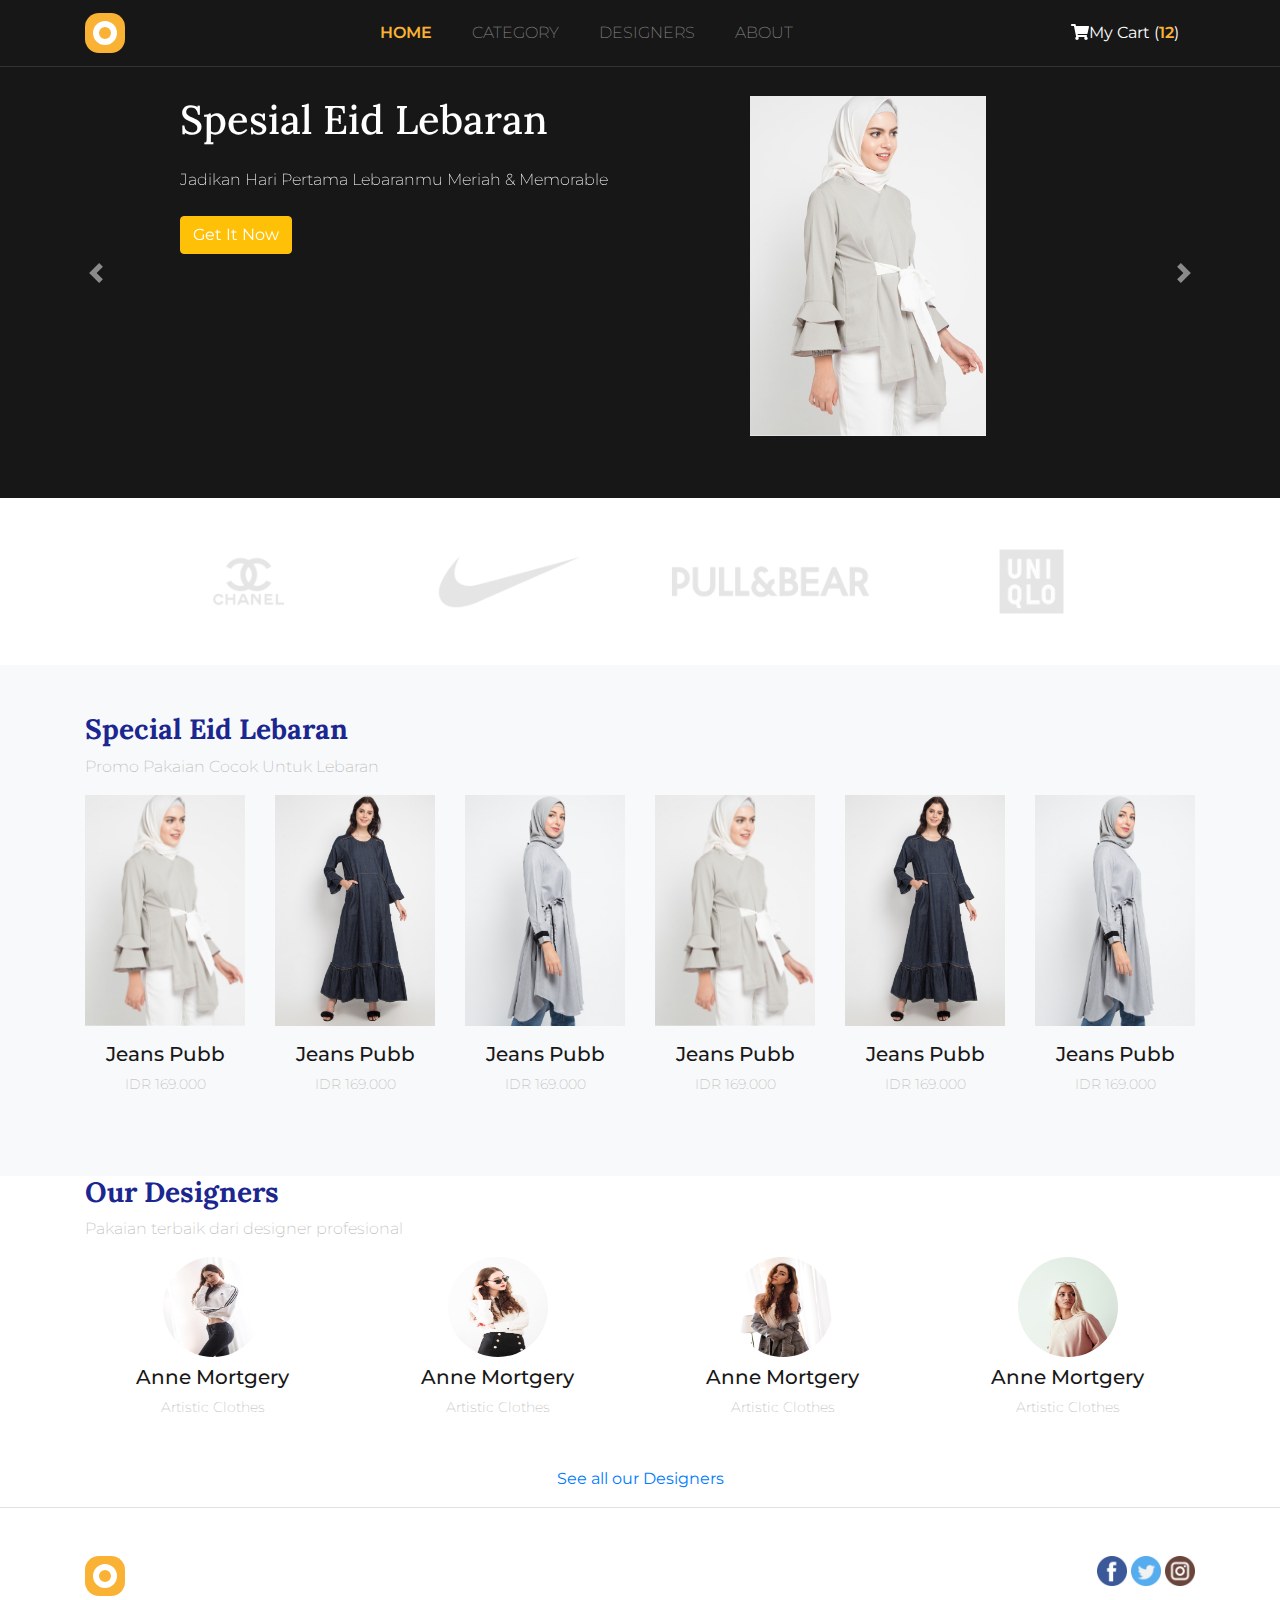
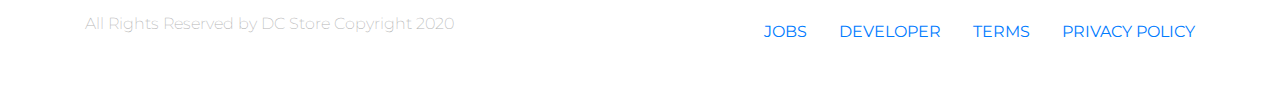
<file: index.html>
<!doctype html>
<html lang="en">

<head>
    <!-- Required meta tags -->
    <meta charset="utf-8">
    <meta name="viewport" content="width=device-width, initial-scale=1, shrink-to-fit=no">

    <!-- Bootstrap CSS -->
    <link rel="stylesheet" href="css/bootstrap.css">

    <!-- Font Awesome -->
    <link rel="stylesheet" href="css/all.css">

    <!-- Font Google -->
    <link
        href="https://fonts.googleapis.com/css2?family=Lora:wght@400;600&family=Montserrat:wght@200;400;600&display=swap"
        rel="stylesheet">

    <!-- Link CSS -->
    <link rel="stylesheet" href="css/style.css">

    <title>DC Store</title>
</head>

<body>

    <!-- Navbar -->
    <nav class="navbar navbar-expand-lg navbar-dark fixed-top">
        <div class="container">
            <a class="navbar-brand" href="#">
                <img src="images/logo_small.png" alt="Logo">
            </a>
            <button class="navbar-toggler" type="button" data-toggle="collapse" data-target="#navbarNav"
                aria-controls="navbarNav" aria-expanded="false" aria-label="Toggle navigation">
                <span class="navbar-toggler-icon"></span>
            </button>
            <div class="collapse navbar-collapse" id="navbarNav">
                <ul class="navbar-nav text-uppercase mx-auto">
                    <li class="nav-item active">
                        <a class="nav-link" href="#">Home <span class="sr-only">(current)</span></a>
                    </li>
                    <li class="nav-item">
                        <a class="nav-link" href="#">Category</a>
                    </li>
                    <li class="nav-item">
                        <a class="nav-link" href="#">Designers</a>
                    </li>
                    <li class="nav-item">
                        <a class="nav-link" href="#">About</a>
                    </li>
                </ul>
                <a href="#" class="nav-link text-white"><i class="fas fa-shopping-cart"></i>My Cart
                    (<span>12</span>)</a>
            </div>
        </div>
    </nav>
    <!-- End of Navbar -->



    <!-- Carousel -->
    <div id="carouselExampleControls" class="carousel slide mt-5" data-ride="carousel">
        <div class="carousel-inner">
            <div class="container">

                <div class="carousel-item active">
                    <div class="row pt-5 justify-content-center">
                        <div class="col-9 col-sm-4 col-md-6 col-lg-5 ">
                            <h1 class="mb-4">Spesial Eid Lebaran</h1>
                            <p class="mb-4">Jadikan Hari Pertama Lebaranmu Meriah & Memorable</p>
                            <a href="#" class="btn btn-warning text-white">Get It Now</a>
                        </div>
                        <div class="col-3 col-sm-6 col-md-4 col-lg-4 d-none d-sm-block offset-1">
                            <img src="images/p.png" class="img-fluid">
                        </div>
                    </div>
                </div>

                <div class="carousel-item">
                    <div class="row pt-5 justify-content-center">
                        <div class="col-9 col-sm-4 col-md-6 col-lg-5 ">
                            <h1 class="mb-4">Spesial Eid Lebaran</h1>
                            <p class="mb-4">Jadikan Hari Pertama Lebaranmu Meriah & Memorable</p>
                            <a href="#" class="btn btn-warning text-white">Get It Now</a>
                        </div>
                        <div class="col-3 col-sm-6 col-md-4 col-lg-4 d-none d-sm-block offset-1">
                            <img src="images/p.png" class="img-fluid">
                        </div>
                    </div>
                </div>

                <div class="carousel-item">
                    <div class="row pt-5 justify-content-center">
                        <div class="col-9 col-sm-4 col-md-6 col-lg-5 ">
                            <h1 class="mb-4">Spesial Eid Lebaran</h1>
                            <p class="mb-4">Jadikan Hari Pertama Lebaranmu Meriah & Memorable</p>
                            <a href="#" class="btn btn-warning text-white">Get It Now</a>
                        </div>
                        <div class="col-3 col-sm-6 col-md-4 col-lg-4 d-none d-sm-block offset-1">
                            <img src="images/p.png" class="img-fluid">
                        </div>
                    </div>
                </div>
            </div>

        </div>
        <a class="carousel-control-prev" href="#carouselExampleControls" role="button" data-slide="prev">
            <span class="carousel-control-prev-icon" aria-hidden="true"></span>
            <span class="sr-only">Previous</span>
        </a>
        <a class="carousel-control-next" href="#carouselExampleControls" role="button" data-slide="next">
            <span class="carousel-control-next-icon" aria-hidden="true"></span>
            <span class="sr-only">Next</span>
        </a>
    </div>
    <!-- End of Carousel -->


    <!-- Brands -->
    <section>
        <div class="container">
            <div class="row p-5 text-center">
                <div class="col-md">
                    <img src="images/cc.png" class="img-fluid">
                </div>
                <div class="col-md">
                    <img src="images/nike.png" class="img-fluid">
                </div>
                <div class="col-md">
                    <img src="images/pnb.png" class="img-fluid">
                </div>
                <div class="col-md">
                    <img src="images/uniqlo.png" class="img-fluid">
                </div>
            </div>

        </div>
        </div>
    </section>
    <!-- End of Brands -->



    <!-- Features -->
    <section class="features bg-light p-5">
        <div class="container">
            <div class="row">
                <div class="col">
                    <h3>Special Eid Lebaran</h3>
                    <p>Promo Pakaian Cocok Untuk Lebaran</p>
                </div>
            </div>

            <div class="row">
                <div class="col-6 col-sm-4 col-md-3 col-lg-2">
                    <figure class="figure">
                        <div class="figure-img">
                            <img src="images/p-1.png" class="figure-img img-fluid ">
                            <a href="" class="d-flex justify-content-center">
                                <img src="images/eye1.png" class="align-self-center">
                            </a>
                        </div>
                        <figcaption class="figure-caption text-center">
                            <h5>Jeans Pubb</h5>
                            <p>IDR 169.000</p>
                        </figcaption>
                    </figure>
                </div>
                <div class="col-6 col-sm-4 col-md-3 col-lg-2">
                    <figure class="figure">
                        <div class="figure-img">
                            <img src="images/p-2.png" class="figure-img img-fluid ">
                            <a href="" class="d-flex justify-content-center">
                                <img src="images/eye1.png" class="align-self-center">
                            </a>
                        </div>
                        <figcaption class="figure-caption text-center">
                            <h5>Jeans Pubb</h5>
                            <p>IDR 169.000</p>
                        </figcaption>
                    </figure>
                </div>
                <div class="col-6 col-sm-4 col-md-3 col-lg-2">
                    <figure class="figure">
                        <div class="figure-img">
                            <img src="images/p2.png" class="figure-img img-fluid ">
                            <a href="" class="d-flex justify-content-center">
                                <img src="images/eye1.png" class="align-self-center">
                            </a>
                        </div>
                        <figcaption class="figure-caption text-center">
                            <h5>Jeans Pubb</h5>
                            <p>IDR 169.000</p>
                        </figcaption>
                    </figure>
                </div>
                <div class="col-6 col-sm-4 col-md-3 col-lg-2">
                    <figure class="figure">
                        <div class="figure-img">
                            <img src="images/p-1.png" class="figure-img img-fluid ">
                            <a href="" class="d-flex justify-content-center">
                                <img src="images/eye1.png" class="align-self-center">
                            </a>
                        </div>
                        <figcaption class="figure-caption text-center">
                            <h5>Jeans Pubb</h5>
                            <p>IDR 169.000</p>
                        </figcaption>
                    </figure>
                </div>
                <div class="col-6 col-sm-4 col-md-3 col-lg-2">
                    <figure class="figure">
                        <div class="figure-img">
                            <img src="images/p-2.png" class="figure-img img-fluid ">
                            <a href="" class="d-flex justify-content-center">
                                <img src="images/eye1.png" class="align-self-center">
                            </a>
                        </div>
                        <figcaption class="figure-caption text-center">
                            <h5>Jeans Pubb</h5>
                            <p>IDR 169.000</p>
                        </figcaption>
                    </figure>
                </div>
                <div class="col-6 col-sm-4 col-md-3 col-lg-2">
                    <figure class="figure">
                        <div class="figure-img">
                            <img src="images/p2.png" class="figure-img img-fluid ">
                            <a href="" class="d-flex justify-content-center">
                                <img src="images/eye1.png" class="align-self-center">
                            </a>
                        </div>
                        <figcaption class="figure-caption text-center">
                            <h5>Jeans Pubb</h5>
                            <p>IDR 169.000</p>
                        </figcaption>
                    </figure>
                </div>
            </div>

        </div>
    </section>
    <!-- End of Features -->


    <!-- Designer -->
    <section class="designers p">
        <div class="container">
            <div class="row">
                <div class="col">
                    <h3>Our Designers</h3>
                    <p>Pakaian terbaik dari designer profesional</p>
                </div>
            </div>


            <div class="row">
                <div class="col-6 col-sm-6 col-md-3 col-lg-3 text-center">
                    <figure class="figure">
                        <img src="images/g1.jpg" class="figure-img img-fluid designer-foto">
                        <figcaption class="figure-caption text-center">
                            <h5>Anne Mortgery</h5>
                            <p>Artistic Clothes</p>
                        </figcaption>
                    </figure>
                </div>
                <div class="col-6 col-sm-6 col-md-3 col-lg-3 text-center">
                    <figure class="figure">
                        <img src="images/g2.jpg" class="figure-img img-fluid designer-foto">
                        <figcaption class="figure-caption text-center">
                            <h5>Anne Mortgery</h5>
                            <p>Artistic Clothes</p>
                        </figcaption>
                    </figure>
                </div>
                <div class="col-6 col-sm-6 col-md-3 col-lg-3 text-center">
                    <figure class="figure">
                        <img src="images/g3.jpg" class="figure-img img-fluid designer-foto">
                        <figcaption class="figure-caption text-center">
                            <h5>Anne Mortgery</h5>
                            <p>Artistic Clothes</p>
                        </figcaption>
                    </figure>
                </div>
                <div class="col-6 col-sm-6 col-md-3 col-lg-3 text-center">
                    <figure class="figure">
                        <img src="images/g4.jpg" class="figure-img img-fluid designer-foto">
                        <figcaption class="figure-caption text-center">
                            <h5>Anne Mortgery</h5>
                            <p>Artistic Clothes</p>
                        </figcaption>
                    </figure>
                </div>
            </div>

            <div class="row m-3">
                <div class="col text-center">
                    <a href="">See all our Designers</a>
                </div>
            </div>
        </div>


    </section>
    <!-- End of Designer -->



    <!-- Footer -->
    <footer class="border-top p-5">
        <div class="container">
            <div class="row justify-content-between">
                <div class="col-1">
                    <img src="images/logo_small.png">
                </div>

                <div class="col-4 text-right">
                    <a href="">
                        <img src="images/fb (1).png">
                    </a>
                    <a href="">
                        <img src="images/tw.png">
                    </a>
                    <a href="">
                        <img src="images/ig.png">
                    </a>
                </div>
            </div>

            <div class="row mt-3 justify-content-between">
                <div class="col-5 ">
                    <p>All Rights Reserved by DC Store Copyright 2020</p>
                </div>

                <div class="col-6">
                    <nav class="nav  justify-content-end text-uppercase">
                        <a class="nav-link active" href="#">Jobs</a>
                        <a class="nav-link" href="#">Developer</a>
                        <a class="nav-link" href="#">Terms</a>
                        <a class="nav-link pr-0" href="#">Privacy Policy</a>
                    </nav>
                </div>
            </div>
        </div>
    </footer>
    <!-- End of Footer -->










    <!-- Optional JavaScript -->
    <!-- jQuery first, then Popper.js, then Bootstrap JS -->
    <script src="js/jquery-3.5.1.min.js">
    </script>
    <script src="js/popper.min.js">
    </script>
    <script src="js/bootstrap.js">
    </script>
    <script src="js/all.js"></script>
</body>

</html>
</file>
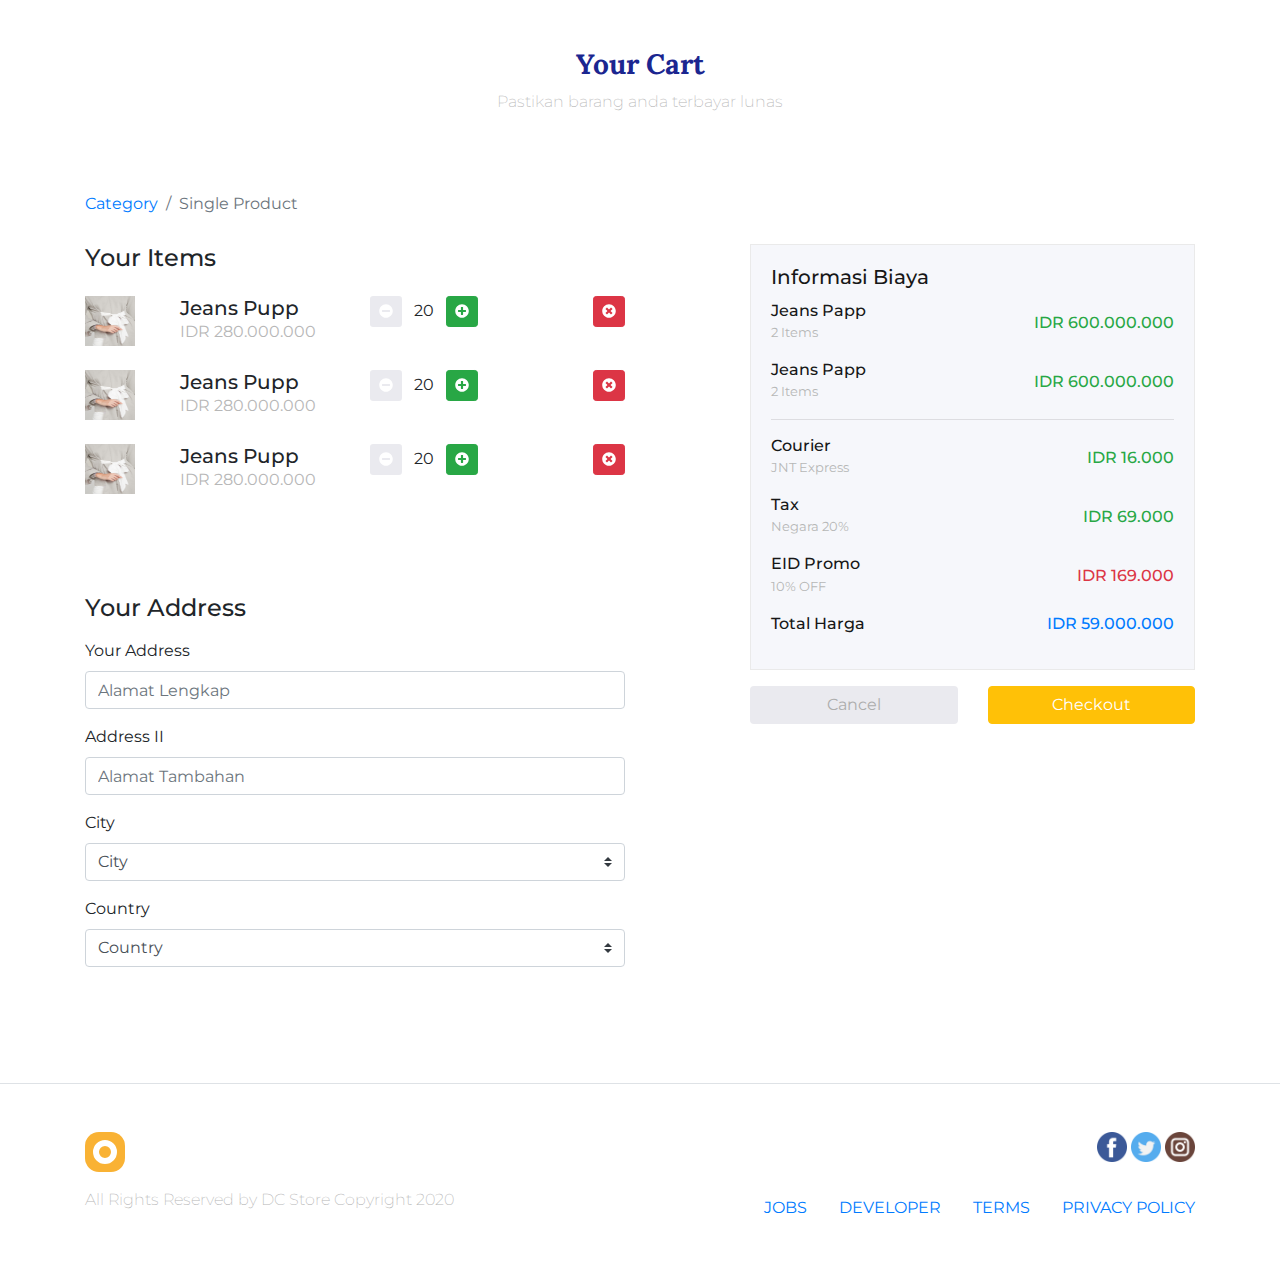
<file: cart.html>
<!doctype html>
<html lang="en">

<head>
    <!-- Required meta tags -->
    <meta charset="utf-8">
    <meta name="viewport" content="width=device-width, initial-scale=1, shrink-to-fit=no">

    <!-- Bootstrap CSS -->
    <link rel="stylesheet" href="css/bootstrap.css">

    <!-- Font Awesome -->
    <link rel="stylesheet" href="css/all.css">

    <!-- Font Google -->
    <link
        href="https://fonts.googleapis.com/css2?family=Lora:wght@400;600&family=Montserrat:wght@200;400;600&display=swap"
        rel="stylesheet">

    <!-- Link CSS -->
    <link rel="stylesheet" href="css/style.css">

    <title>DC Store</title>
</head>

<body>

    <div class="container cart-header">
        <div class="row mt-5 mb-3 text-center">
            <div class="col">
                <h3>Your Cart</h3>
                <p>Pastikan barang anda terbayar lunas</p>
            </div>
        </div>
    </div>


    <!-- Breadcrumbs -->
    <div class="container">
        <nav>
            <ol class="breadcrumb bg-transparent pl-0 cart-breadcrumb">
                <li class="breadcrumb-item"><a href="#">Category</a></li>
                <li class="breadcrumb-item active" aria-current="page">Single Product</li>
            </ol>
        </nav>
    </div>
    <!-- End of Breadcrumbs -->

    <!-- Checkout -->
    <section class="checkout">
        <div class="container">
            <div class="row justify-content-between" style="margin-bottom: 100px;">
                <div class="col-lg-6">
                    <h4 class="mb-4">Your Items</h4>
                    <div class="row mb-4">
                        <div class="col-2">
                            <img src="images/4.png" style="width: 50px; height: 50px;">
                        </div>
                        <div class="col-4">
                            <h5 class="m-0">Jeans Pupp</h5>
                            <p class="m-0" style="color: #B7B7B7;">IDR 280.000.000</p>
                        </div>
                        <div class="col-4">
                            <button type="button" class="btn btn-sm" style="background-color: #EAEAEF; color: white;">
                                <i class="fas fa-minus-circle"></i>
                            </button>
                            <span class="mx-2">20</span>
                            <button type="button" class="btn btn-sm btn-success" style=" color: white;">
                                <i class="fas fa-plus-circle"></i>
                            </button>
                        </div>
                        <div class="col-2 text-right">
                            <button type="button" class="btn btn-sm btn-danger" style=" color: white;">
                                <i class="fas fa-times-circle"></i>
                            </button>
                        </div>
                    </div>
                    <div class="row mb-4">
                        <div class="col-2">
                            <img src="images/4.png" style="width: 50px; height: 50px;">
                        </div>
                        <div class="col-4">
                            <h5 class="m-0">Jeans Pupp</h5>
                            <p class="m-0" style="color: #B7B7B7;">IDR 280.000.000</p>
                        </div>
                        <div class="col-4">
                            <button type="button" class="btn btn-sm" style="background-color: #EAEAEF; color: white;">
                                <i class="fas fa-minus-circle"></i>
                            </button>
                            <span class="mx-2">20</span>
                            <button type="button" class="btn btn-sm btn-success" style=" color: white;">
                                <i class="fas fa-plus-circle"></i>
                            </button>
                        </div>
                        <div class="col-2 text-right">
                            <button type="button" class="btn btn-sm btn-danger" style=" color: white;">
                                <i class="fas fa-times-circle"></i>
                            </button>
                        </div>
                    </div>
                    <div class="row mb-4">
                        <div class="col-2">
                            <img src="images/4.png" style="width: 50px; height: 50px;">
                        </div>
                        <div class="col-4">
                            <h5 class="m-0">Jeans Pupp</h5>
                            <p class="m-0" style="color: #B7B7B7;">IDR 280.000.000</p>
                        </div>
                        <div class="col-4">
                            <button type="button" class="btn btn-sm" style="background-color: #EAEAEF; color: white;">
                                <i class="fas fa-minus-circle"></i>
                            </button>
                            <span class="mx-2">20</span>
                            <button type="button" class="btn btn-sm btn-success" style=" color: white;">
                                <i class="fas fa-plus-circle"></i>
                            </button>
                        </div>
                        <div class="col-2 text-right">
                            <button type="button" class="btn btn-sm btn-danger" style=" color: white;">
                                <i class="fas fa-times-circle"></i>
                            </button>
                        </div>
                    </div>

                    <h4 class="mb-3" style="margin-top: 100px;">Your Address</h4>

                    <form>
                        <div class="form-group">
                            <label for="address">Your Address</label>
                            <input type="text" class="form-control" id="address" placeholder="Alamat Lengkap">
                        </div>
                        <div class="form-group">
                            <label for="address2">Address II</label>
                            <input type="text" class="form-control" id="address" placeholder="Alamat Tambahan">
                        </div>
                        <div class="form-group">
                            <label for="city">City</label>
                            <select class="custom-select">
                                <option selected>City</option>
                                <option value="1">Jakarta</option>
                                <option value="2">Malang</option>
                                <option value="3">Lamongan</option>
                            </select>
                        </div>
                        <div class="form-group">
                            <label for="country">Country</label>
                            <select class="custom-select">
                                <option selected>Country</option>
                                <option value="1">Indonesia</option>
                                <option value="2">Malaysia</option>
                                <option value="3">Singapore</option>
                            </select>
                        </div>
                    </form>
                </div>

                <div class="col-lg-5">
                    <div class="card rounded-0 checkout-detail">
                        <div class="card-body">
                            <h5 class="card-title">Informasi Biaya</h5>
                            <div class="row mb-3">
                                <div class="col">
                                    <h6 class="m-0">Jeans Papp</h6>
                                    <small style="color: #B7B7B7;">2 Items</small>
                                </div>
                                <div class="col d-flex justify-content-end">
                                    <h6 class="m-0 align-self-center text-success">IDR 600.000.000</h6>
                                </div>
                            </div>
                            <div class="row mb-3">
                                <div class="col">
                                    <h6 class="m-0">Jeans Papp</h6>
                                    <small style="color: #B7B7B7;">2 Items</small>
                                </div>
                                <div class="col d-flex justify-content-end">
                                    <h6 class="m-0 align-self-center text-success">IDR 600.000.000</h6>
                                </div>
                            </div>

                            <hr>

                            <div class="row mb-3">
                                <div class="col">
                                    <h6 class="m-0">Courier</h6>
                                    <small style="color: #B7B7B7;">JNT Express</small>
                                </div>
                                <div class="col d-flex justify-content-end">
                                    <h6 class="m-0 align-self-center text-success">IDR 16.000</h6>
                                </div>
                            </div>
                            <div class="row mb-3">
                                <div class="col">
                                    <h6 class="m-0">Tax</h6>
                                    <small style="color: #B7B7B7;">Negara 20%</small>
                                </div>
                                <div class="col d-flex justify-content-end">
                                    <h6 class="m-0 align-self-center text-success">IDR 69.000</h6>
                                </div>
                            </div>
                            <div class="row mb-3">
                                <div class="col">
                                    <h6 class="m-0">EID Promo</h6>
                                    <small style="color: #B7B7B7;">10% OFF</small>
                                </div>
                                <div class="col d-flex justify-content-end">
                                    <h6 class="m-0 align-self-center text-danger">IDR 169.000</h6>
                                </div>
                            </div>
                            <div class="row mb-3">
                                <div class="col">
                                    <h6 class="m-0">Total Harga</h6>
                                </div>
                                <div class="col d-flex justify-content-end">
                                    <h6 class="m-0 align-self-center text-primary">IDR 59.000.000</h6>
                                </div>
                            </div>


                        </div>
                    </div>

                    <div class="row mt-3">
                        <div class="col">
                            <button type="button" class="btn btn-block"
                                style="background-color: #EAEAEF; color: #ADADAD;">Cancel</button>
                        </div>
                        <div class="col">
                            <button type="button" class="btn btn-warning btn-block text-white" data-toggle="modal"
                                data-target="#exampleModal">Checkout</button>
                        </div>
                    </div>
                </div>
            </div>
        </div>
    </section>
    <!-- End of Checkout -->


    <!-- Modal -->
    <div class="modal fade checkout-modal" id="exampleModal" tabindex="-1" role="dialog"
        aria-labelledby="exampleModalLabel" aria-hidden="true">
        <div class="modal-dialog">
            <div class="modal-content text-center">
                <div class="modal-body">
                    <img src="images/ai.jpg" class="mb-5" style="width: 200px; height: 200px;">
                    <h3>Checkout Berhasil</h3>
                    <p>Anda akan mendapatkan barang anda <br> dalam beberapa hari</p>
                    <button type="button" class="btn mt-3" style="background-color: #EAEAEF; color: #ADADAD;"
                        data-dismiss="modal">Home</button>
                </div>
            </div>
        </div>
    </div>



    <!-- Footer -->
    <footer class=" border-top p-5">
        <div class="container">
            <div class="row justify-content-between">
                <div class="col-1">
                    <img src="images/logo_small.png">
                </div>

                <div class="col-4 text-right">
                    <a href="">
                        <img src="images/fb (1).png">
                    </a>
                    <a href="">
                        <img src="images/tw.png">
                    </a>
                    <a href="">
                        <img src="images/ig.png">
                    </a>
                </div>
            </div>

            <div class="row mt-3 justify-content-between">
                <div class="col-5 ">
                    <p>All Rights Reserved by DC Store Copyright 2020</p>
                </div>

                <div class="col-6">
                    <nav class="nav  justify-content-end text-uppercase">
                        <a class="nav-link active" href="#">Jobs</a>
                        <a class="nav-link" href="#">Developer</a>
                        <a class="nav-link" href="#">Terms</a>
                        <a class="nav-link pr-0" href="#">Privacy Policy</a>
                    </nav>
                </div>
            </div>
        </div>
    </footer>
    <!-- End of Footer -->










    <!-- Optional JavaScript -->
    <!-- jQuery first, then Popper.js, then Bootstrap JS -->
    <script src="js/jquery-3.5.1.min.js">
    </script>
    <script src="js/popper.min.js">
    </script>
    <script src="js/bootstrap.js">
    </script>
    <script src="js/all.js"></script>
</body>

</html>
</file>
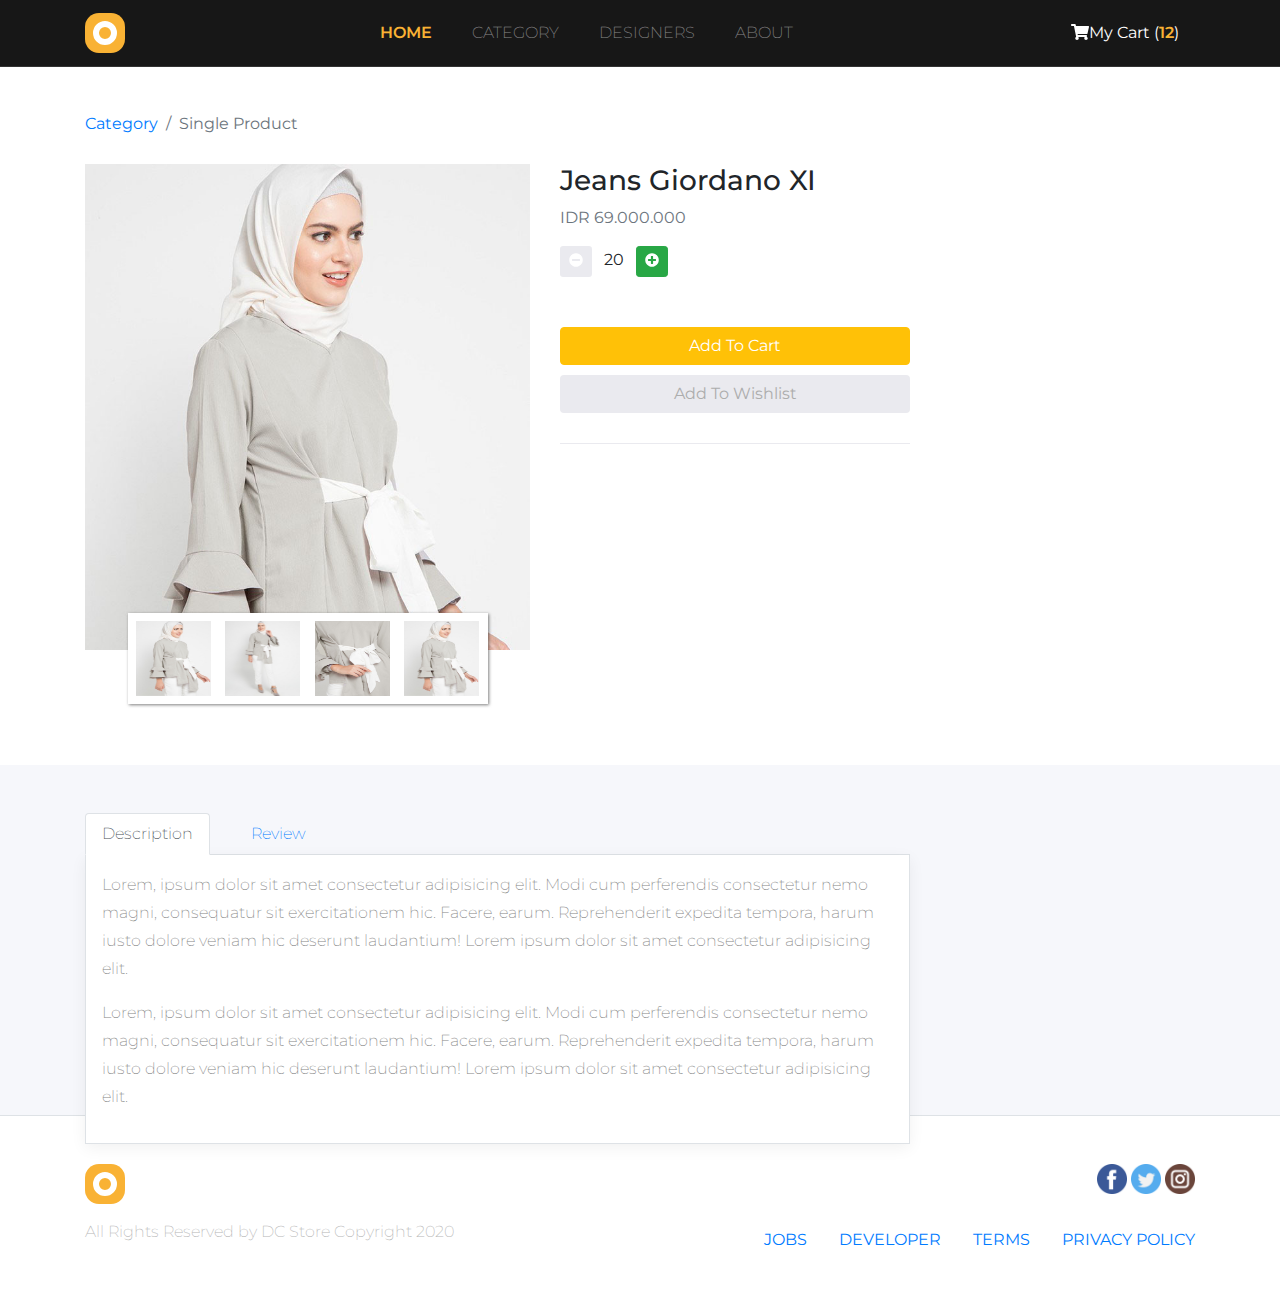
<file: single.html>
<!doctype html>
<html lang="en">

<head>
    <!-- Required meta tags -->
    <meta charset="utf-8">
    <meta name="viewport" content="width=device-width, initial-scale=1, shrink-to-fit=no">

    <!-- Bootstrap CSS -->
    <link rel="stylesheet" href="css/bootstrap.css">

    <!-- Font Awesome -->
    <link rel="stylesheet" href="css/all.css">

    <!-- Font Google -->
    <link
        href="https://fonts.googleapis.com/css2?family=Lora:wght@400;600&family=Montserrat:wght@200;400;600&display=swap"
        rel="stylesheet">

    <!-- Link CSS -->
    <link rel="stylesheet" href="css/style.css">

    <title>DC Store</title>
</head>

<body>

    <!-- Navbar -->
    <nav class="navbar navbar-expand-lg navbar-dark fixed-top">
        <div class="container">
            <a class="navbar-brand" href="#">
                <img src="images/logo_small.png" alt="Logo">
            </a>
            <button class="navbar-toggler" type="button" data-toggle="collapse" data-target="#navbarNav"
                aria-controls="navbarNav" aria-expanded="false" aria-label="Toggle navigation">
                <span class="navbar-toggler-icon"></span>
            </button>
            <div class="collapse navbar-collapse" id="navbarNav">
                <ul class="navbar-nav text-uppercase mx-auto">
                    <li class="nav-item active">
                        <a class="nav-link" href="#">Home <span class="sr-only">(current)</span></a>
                    </li>
                    <li class="nav-item">
                        <a class="nav-link" href="#">Category</a>
                    </li>
                    <li class="nav-item">
                        <a class="nav-link" href="#">Designers</a>
                    </li>
                    <li class="nav-item">
                        <a class="nav-link" href="#">About</a>
                    </li>
                </ul>
                <a href="#" class="nav-link text-white"><i class="fas fa-shopping-cart"></i>My Cart
                    (<span>12</span>)</a>
            </div>
        </div>
    </nav>
    <!-- End of Navbar -->


    <!-- Breadcrumbs -->
    <div class="container">
        <nav>
            <ol class="breadcrumb bg-transparent pl-0">
                <li class="breadcrumb-item"><a href="#">Category</a></li>
                <li class="breadcrumb-item active" aria-current="page">Single Product</li>
            </ol>
        </nav>
    </div>
    <!-- End of Breadcrumbs -->


    <!-- Single Product -->
    <section class="single-product">
        <div class="container">
            <div class="row">
                <div class="col-lg-5">
                    <figure class="figure">
                        <img src="images/1.jpg" class="figure-img img-fluid">
                        <figcaption class="figure-caption product-thumbnail-container d-flex justify-content-between">
                            <a href="">
                                <img src="images/2.png">
                            </a>
                            <a href="">
                                <img src="images/3.png">
                            </a>
                            <a href="">
                                <img src="images/4.png">
                            </a>
                            <a href="">
                                <img src="images/2.png">
                            </a>
                        </figcaption>
                    </figure>
                </div>

                <div class="col-lg-4">
                    <h3>Jeans Giordano XI</h3>
                    <p class="text-muted">IDR 69.000.000</p>
                    <button type="button" class="btn btn-sm" style="background-color: #EAEAEF; color: white;">
                        <i class="fas fa-minus-circle"></i>
                    </button>
                    <span class="mx-2">20</span>
                    <button type="button" class="btn btn-sm btn-success" style=" color: white;">
                        <i class="fas fa-plus-circle"></i>
                    </button>

                    <div class="btn-product">
                        <a href="" class="btn btn-warning text-white">Add To Cart</a>
                        <a href="" class="btn" style="background-color: #EAEAEF; color: #ADADAD;">Add To Wishlist</a>
                    </div>
                </div>
            </div>
        </div>
    </section>
    <!-- End of Single Product -->

    <!-- Product Description -->
    <section class="product-description py-5">
        <div class="container">
            <div class="row">
                <div class="col-9">
                    <ul class="nav nav-tabs" id="myTab" role="tablist">
                        <li class="nav-item" role="presentation">
                            <a class="nav-link active" id="description-tab" data-toggle="tab" href="#description"
                                role="tab" aria-controls="description" aria-selected="true">Description</a>
                        </li>
                        <li class="nav-item" role="presentation">
                            <a class="nav-link" id="review-tab" data-toggle="tab" href="#review" role="tab"
                                aria-controls="review" aria-selected="false">Review</a>
                        </li>
                    </ul>
                    <div class="tab-content p-3" id="myTabContent">
                        <div class="tab-pane fade show active product-description-scroll" id="description"
                            role="tabpanel" aria-labelledby="description-tab">
                            <p>
                                Lorem, ipsum dolor sit amet consectetur adipisicing elit. Modi cum perferendis
                                consectetur nemo magni, consequatur sit exercitationem hic. Facere, earum. Reprehenderit
                                expedita tempora, harum iusto dolore veniam hic deserunt laudantium!
                                Lorem ipsum dolor sit amet consectetur adipisicing elit.
                            </p>
                            <p>
                                Lorem, ipsum dolor sit amet consectetur adipisicing elit. Modi cum perferendis
                                consectetur nemo magni, consequatur sit exercitationem hic. Facere, earum. Reprehenderit
                                expedita tempora, harum iusto dolore veniam hic deserunt laudantium!
                                Lorem ipsum dolor sit amet consectetur adipisicing elit.
                        </div>
                        <div class="tab-pane fade" id="review" role="tabpanel" aria-labelledby="review-tab">

                        </div>
                    </div>
                </div>
            </div>
        </div>
    </section>
    <!-- End of Product Description -->



    <!-- Footer -->
    <footer class=" border-top p-5">
        <div class="container">
            <div class="row justify-content-between">
                <div class="col-1">
                    <img src="images/logo_small.png">
                </div>

                <div class="col-4 text-right">
                    <a href="">
                        <img src="images/fb (1).png">
                    </a>
                    <a href="">
                        <img src="images/tw.png">
                    </a>
                    <a href="">
                        <img src="images/ig.png">
                    </a>
                </div>
            </div>

            <div class="row mt-3 justify-content-between">
                <div class="col-5 ">
                    <p>All Rights Reserved by DC Store Copyright 2020</p>
                </div>

                <div class="col-6">
                    <nav class="nav  justify-content-end text-uppercase">
                        <a class="nav-link active" href="#">Jobs</a>
                        <a class="nav-link" href="#">Developer</a>
                        <a class="nav-link" href="#">Terms</a>
                        <a class="nav-link pr-0" href="#">Privacy Policy</a>
                    </nav>
                </div>
            </div>
        </div>
    </footer>
    <!-- End of Footer -->










    <!-- Optional JavaScript -->
    <!-- jQuery first, then Popper.js, then Bootstrap JS -->
    <script src="js/jquery-3.5.1.min.js">
    </script>
    <script src="js/popper.min.js">
    </script>
    <script src="js/bootstrap.js">
    </script>
    <script src="js/all.js"></script>
</body>

</html>
</file>
<file: css/style.css>
body {
    font-family: 'montserrat';
}

.navbar {
    background-color: #171717;
    border-bottom: 1px solid #333;
}

.nav-item {
    margin-right: 24px;
    font-weight: 200;
}

.nav-item.active a {
    color: #f9b234 !important;
    font-weight: 600;
}

.nav-link span {
    color: #f9b234;
    font-weight: 600;
}

/* Carousel */
.carousel {
    background-color: #171717;
    height: 450px;
    color: white;
}

.carousel h1 {
    font-family: 'Lora';
}

.carousel p {
    font-weight: 200;
}

.features h3,
.designers h3,
.cart-header h3,
.checkout-modal h3 {
    font-family: 'Lora';
    color: #1b2690;
    font-weight: bold;
}

.features p,
.designers p,
.cart-header p,
.checkout-modal p,
footer p {
    font-weight: 200;
    color: #b7b7b7;
}

.figure h5 {
    color: #171717;
}

.figure-img {
    position: relative;
}

.figure-img a {
    position: absolute;
    top: 0;
    right: 0;
    bottom: 8px;
    left: 0;
    background-color: rgba(0, 0, 0, 0.7);
    opacity: 0;
    transition: opacity 0.5s;
}

.figure-img:hover a {
    opacity: 1;
}

.designer-foto {
    border-radius: 50%;
    height: 100px;
    width: 100px;
}

/* Breadcrumbs */

.breadcrumb {
    margin-top: 100px;
}

.cart-breadcrumb {
    margin-top: 50px;
}

.figure-caption a img {
    height: 75px;
    width: 75px;
}

.product-thumbnail-container {
    background-color: white;
    box-shadow: 1px 1px 3px rgba(0, 0, 0, 0.5);
    width: 360px;
    padding: 8px;
    margin: auto;
    transform: translateY(-45px);
}

.product-thumbnail-container a:hover {
    text-decoration: none;
}

.btn-product {
    margin: 50px 0;
    padding-bottom: 20px;
    border-bottom: 1px solid #EAEAEF;
}

.btn-product .btn {
    display: block;
    margin: 10px 0;
}

/* Product Description */

.product-description {
    background-color: #F6F7FB;
    height: 350px;
}

.product-description .tab-content {
    background-color: #fff;
    border: 1px solid #dee2e6;
    border-top: 0;
    box-shadow: 0 4px 15px rgba(0, 0, 0, 0.06);
}

.product-description .tab-content p {
    font-size: 16px;
    font-weight: 200;
    color: #868686;
    line-height: 28px;
}

.checkout-detail {
    background-color: #F6F7FB;
    border: 1px solid #EAEAEA;
    color: #171717;
}
</file>
